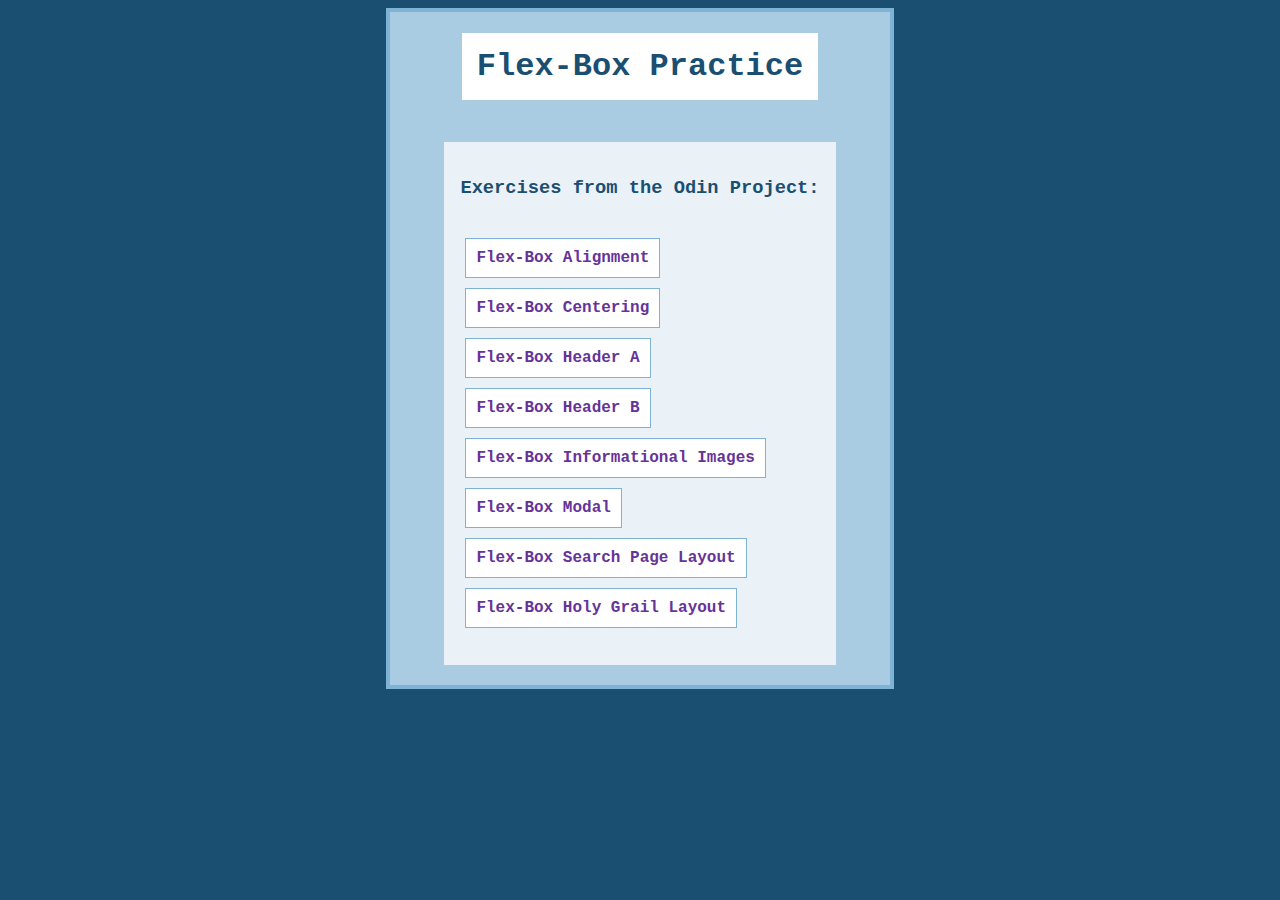
<file: index.html>
<!DOCTYPE html>
<html>

<!-- Exercise for the Odin Project on using flex-box -->

<head>
	<title>Flex-Box Practice</title>
	<meta charset="UTF-8">
	<meta http-equiv="X-UA-Compatible" content="IE=edge">
	<meta name="viewport" content="width=device-width, initial-scale=1.0">

	<!-- External style sheet -->
	<link rel="stylesheet" href="./styles/styleIndex.css">
	
	
</head>

<!-- Exercise rules: 

-->

<body>

	<div class="flex-center">
		<div class="flex-container">
		
			<h1>Flex-Box Practice</h1>
			
			<div class="flex-pages">
				
				<h3>Exercises from the Odin Project:</h3>
				<ul>
					<li><a href="./pages/flexbox00.html">Flex-Box Alignment</a></li>
					<li><a href="./pages/flexbox01.html">Flex-Box Centering</a></li>
					<li><a href="./pages/flexbox02.html">Flex-Box Header A</a></li>
					<li><a href="./pages/flexbox03.html">Flex-Box Header B</a></li>
					<li><a href="./pages/flexbox04.html">Flex-Box Informational Images</a></li>
					<li><a href="./pages/flexbox05.html">Flex-Box Modal</a></li>
					<li><a href="./pages/flexbox06.html">Flex-Box Search Page Layout</a></li>
					<li><a href="./pages/flexbox07.html">Flex-Box Holy Grail Layout</a></li>
				</ul>
				
			</div>
		</div>
	</div>

	

</body>

</html>
</file>
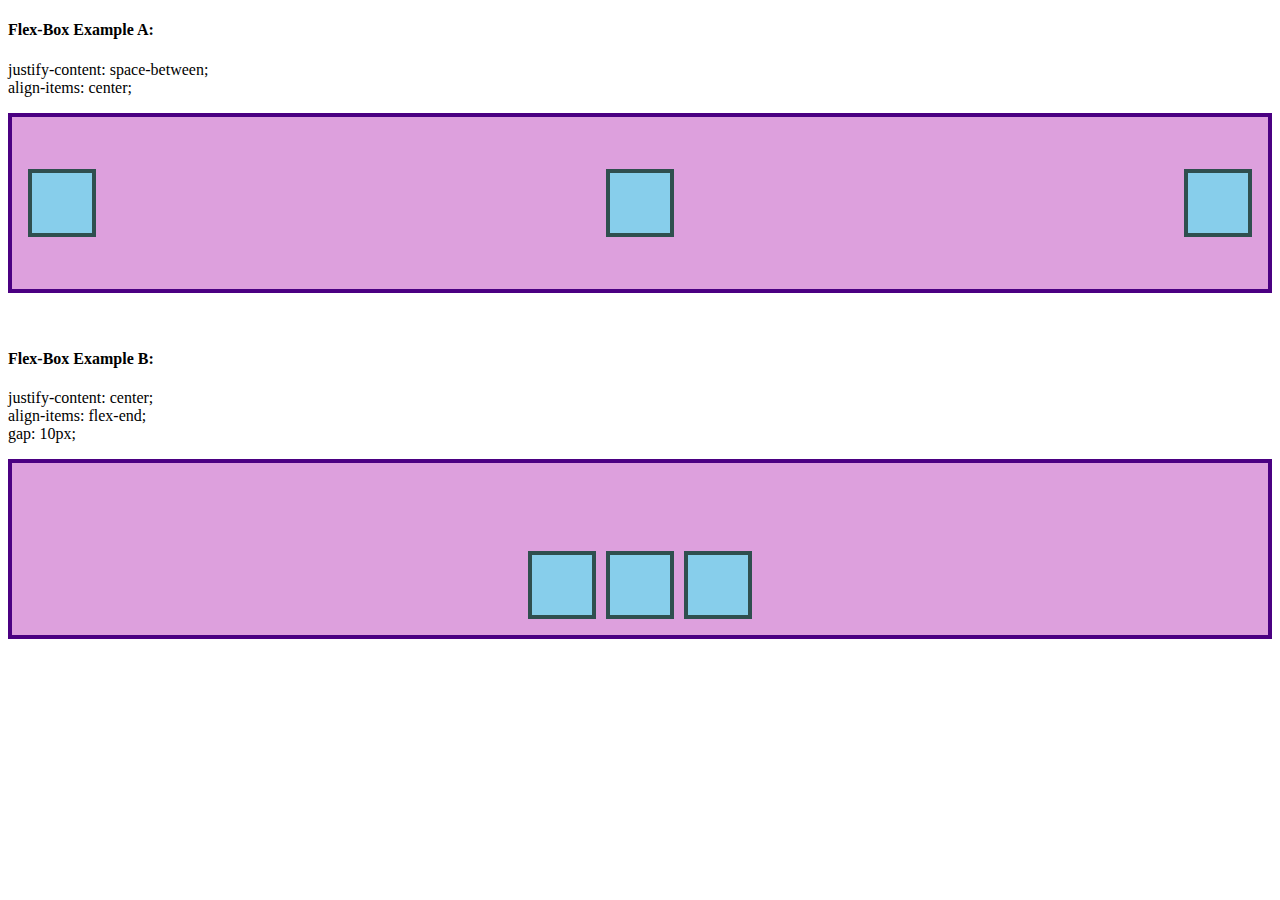
<file: flexbox00.html>
<!DOCTYPE html>
<html>

<!-- Exercise for the Odin Project on using flex-box -->

<head>
	<title>Flex-Box Alignment</title>
	<meta charset="UTF-8">
	<meta http-equiv="X-UA-Compatible" content="IE=edge">
	<meta name="viewport" content="width=device-width, initial-scale=1.0">

	<!-- External style sheet -->
	<link rel="stylesheet" href="./style00.css">
	
	
</head>

<!-- Exercise rules: 

-->

<body>

	<h4>Flex-Box Example A:</h4>
	<p>
		justify-content: space-between;
		<br>align-items: center;
	</p>
	<div class="flex-container">
		<div class="item"></div>
		<div class="item"></div>
		<div class="item"></div>
	</div>

	<br><br>

	<h4>Flex-Box Example B:</h4>
	<p>
		justify-content: center;
		<br>align-items: flex-end;
		<br>gap: 10px;
	</p>
	<div class="flex-containerB">
		<div class="itemB"></div>
		<div class="itemB"></div>
		<div class="itemB"></div>
	</div>


	

</body>

</html>
</file>
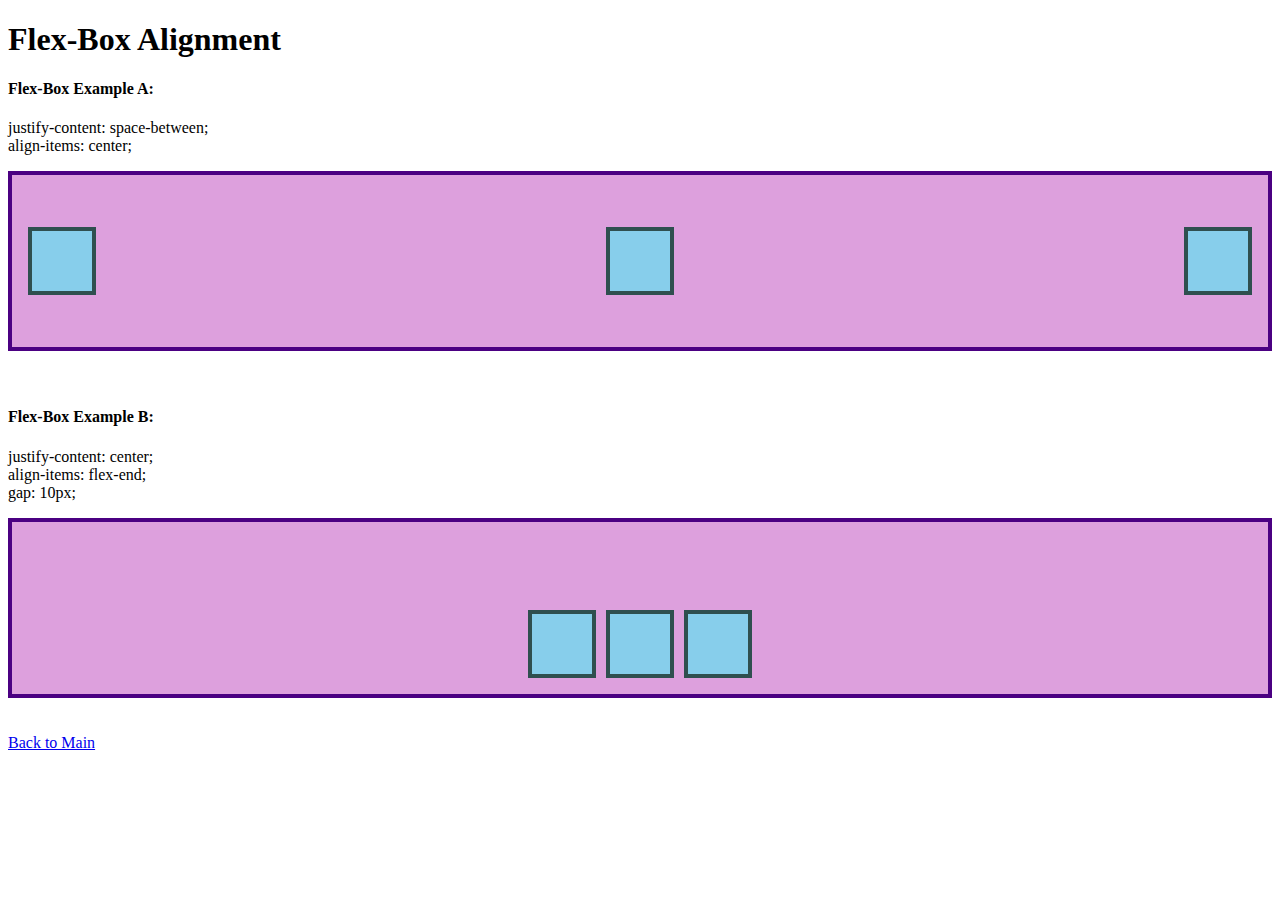
<file: pages/flexbox00.html>
<!DOCTYPE html>
<html>

<!-- Exercise for the Odin Project on using flex-box -->

<head>
	<title>Flex-Box Alignment</title>
	<meta charset="UTF-8">
	<meta http-equiv="X-UA-Compatible" content="IE=edge">
	<meta name="viewport" content="width=device-width, initial-scale=1.0">

	<!-- External style sheet -->
	<link rel="stylesheet" href="../styles/style00.css">
	
	
</head>

<!-- Exercise rules: 

-->

<body>

	<h1>Flex-Box Alignment</h1>
	
	<h4>Flex-Box Example A:</h4>
	<p>
		justify-content: space-between;
		<br>align-items: center;
	</p>
	<div class="flex-container">
		<div class="item"></div>
		<div class="item"></div>
		<div class="item"></div>
	</div>

	<br><br>

	<h4>Flex-Box Example B:</h4>
	<p>
		justify-content: center;
		<br>align-items: flex-end;
		<br>gap: 10px;
	</p>
	<div class="flex-containerB">
		<div class="itemB"></div>
		<div class="itemB"></div>
		<div class="itemB"></div>
	</div>

	<br><br>
	<a href="../index.html">Back to Main</a>
	

</body>

</html>
</file>
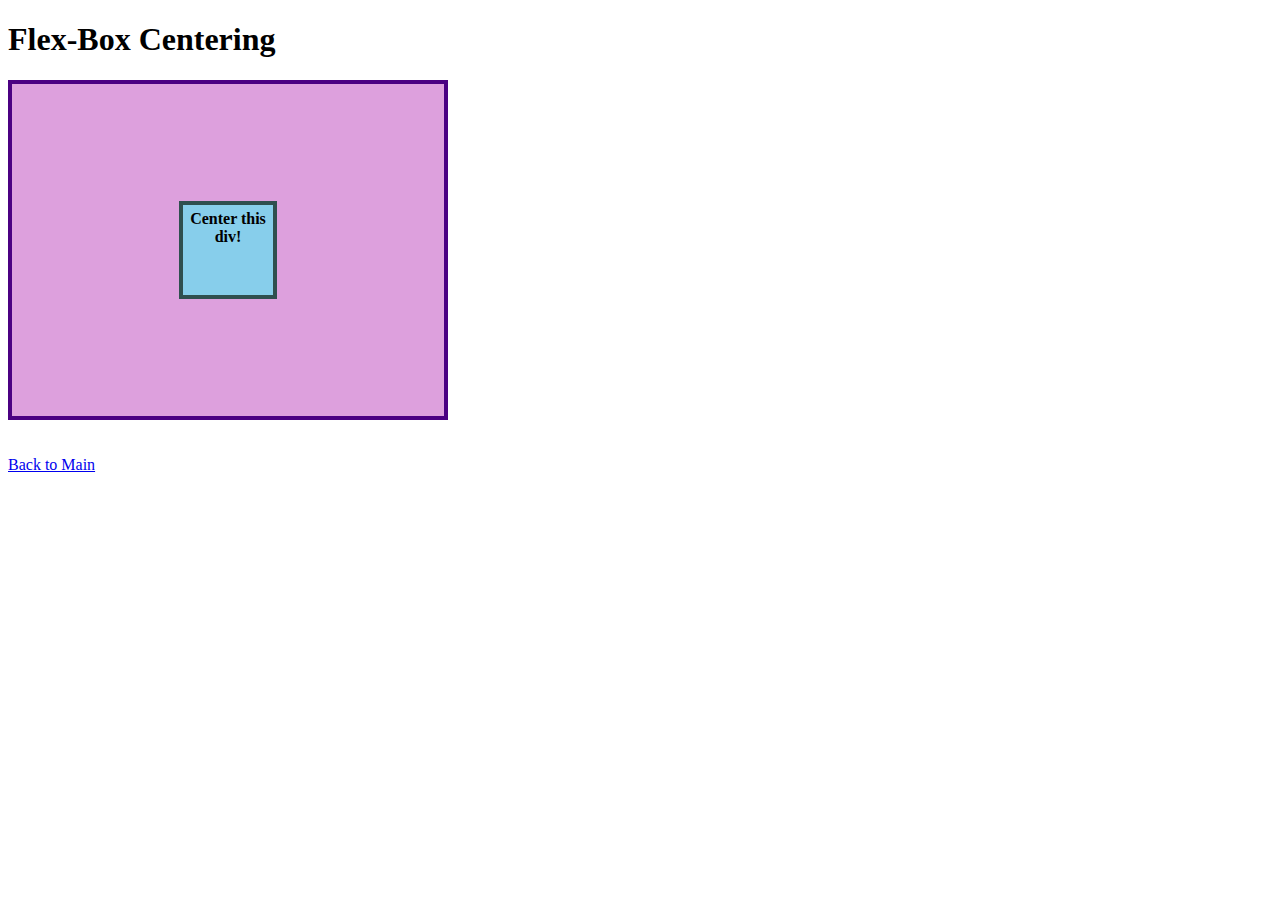
<file: pages/flexbox01.html>
<!DOCTYPE html>
<html>

<!-- Exercise for the Odin Project on using flex-box -->

<head>
	<title>Flex-Box Centering</title>
	<meta charset="UTF-8">
	<meta http-equiv="X-UA-Compatible" content="IE=edge">
	<meta name="viewport" content="width=device-width, initial-scale=1.0">

	<!-- External style sheet -->
	<link rel="stylesheet" href="../styles/style01.css">
	
	
</head>

<!-- Exercise rules: 

-->

<body>

	<h1>Flex-Box Centering</h1>
	
	<div class="flex-container">
		<div class="item">Center this div!</div>
	</div>

	<br><br>
	<a href="../index.html">Back to Main</a>

</body>

</html>
</file>
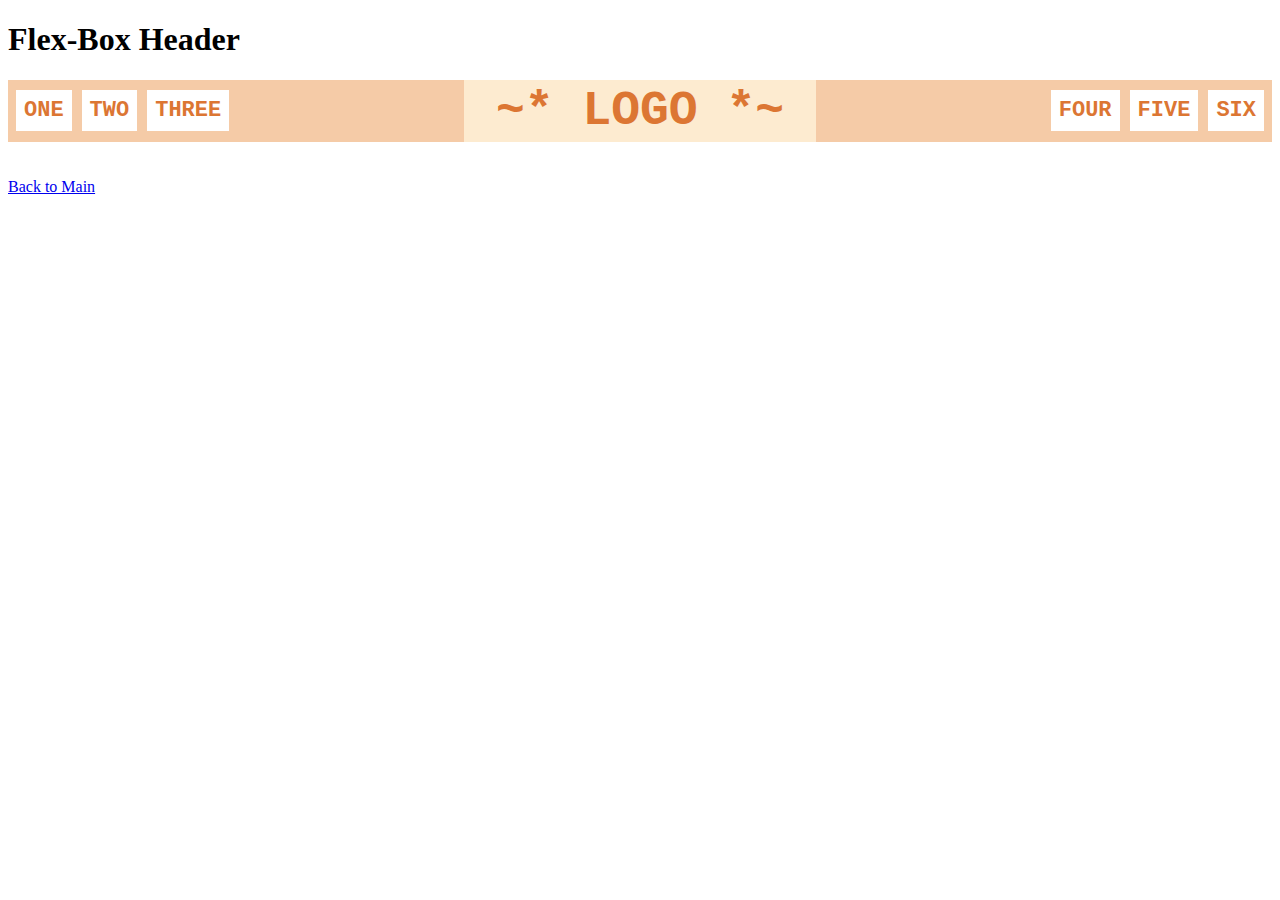
<file: pages/flexbox02.html>
<!DOCTYPE html>
<html>

<!-- Exercise for the Odin Project on using flex-box -->

<head>
	<title>Flex-Box Header</title>
	<meta charset="UTF-8">
	<meta http-equiv="X-UA-Compatible" content="IE=edge">
	<meta name="viewport" content="width=device-width, initial-scale=1.0">

	<!-- External style sheet -->
	<link rel="stylesheet" href="../styles/style02.css">
	
	
</head>

<!-- Exercise rules: 
Use flexbox rules to create this very common webpage header style. The benefit to using flex here is that everything should be flexible. Add flex-box elements to have the header show in a horizontal line that scales with the screen. Besides flex rules, you'll also want to add some rules for margin and padding. (Hint: uls have some default margin/padding that you will need to deal with.)

There is space between all items and the edge of the header (specific px amount doesn't matter here).
Logo is centered vertically and horizontally.
list-items are horizontal, and are centered vertically inside the header.
left-links and right-links are pushed all the way to the left and right, and stay at the edge of the header when the page is resized.
Your solution does not use floats, inline-block, or absolute positioning.
-->

<body>

	<h1>Flex-Box Header</h1>
	
	<div class="header">
	
		<div class="left-links">
			<ul>
				<li><a class="a_header" href="#">ONE</a></li>
				<li><a class="a_header" href="#">TWO</a></li>
				<li><a class="a_header" href="#">THREE</a></li>
			</ul>
		</div>
		
		<div class="logo">~*  LOGO  *~</div>
	
		<div class="right-links">
			<ul>
				<li><a class="a_header" href="#">FOUR</a></li>
				<li><a class="a_header" href="#">FIVE</a></li>
				<li><a class="a_header" href="#">SIX</a></li>
			</ul>
		</div>
		
	</div>
	

	<br><br>
	<a href="../index.html">Back to Main</a>

</body>

</html>
</file>
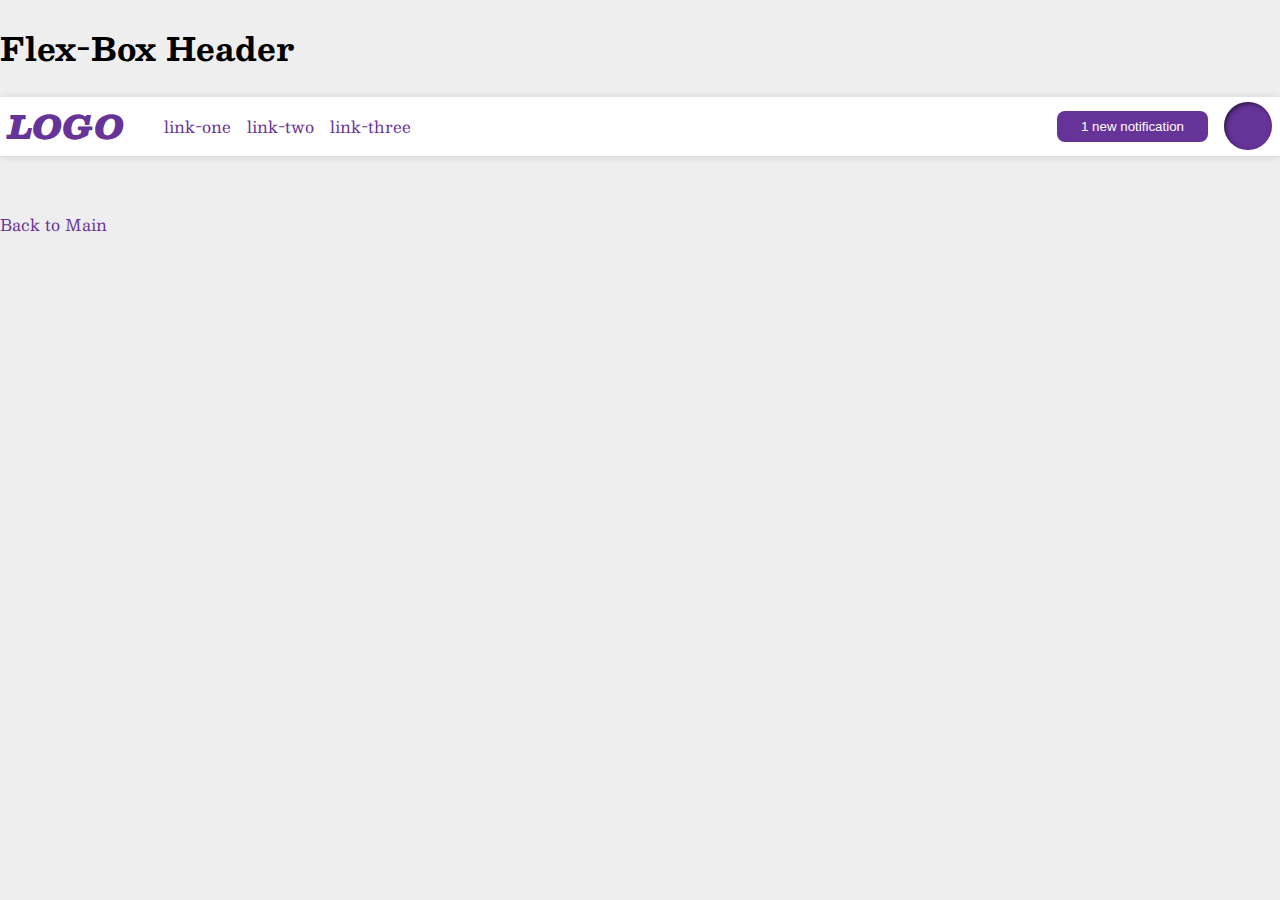
<file: pages/flexbox03.html>
<!DOCTYPE html>
<html>

<!-- Exercise for the Odin Project on using flex-box -->

<head>
	<title>Flex-Box Header</title>
	<meta charset="UTF-8">
	<meta http-equiv="X-UA-Compatible" content="IE=edge">
	<meta name="viewport" content="width=device-width, initial-scale=1.0">

	<!-- External style sheet -->
	<link rel="stylesheet" href="../styles/style03.css">
	
	
</head>

<!-- Exercise rules: 
For this one you will probably need to edit the HTML a little bit. Often with flexbox you need to add containers around things to make them go where you need them to go. In this case, you probably want to separate the items that go on the left and right of the header.

This is also the first example where you'll be nesting flex containers inside each other.

Rules:
Everything is centered vertically inside the header.
There is 8px space between everything and the edge of the header.
Items are arranged horizontally as seen in the outcome image.
There is 16px between each item on both sides of the header.
Flex is used to arrange everything.
-->

<body>

	<h1>Flex-Box Header</h1>
	
	<div class="header">
	
		<div class="header-left">
			<div class="logo">LOGO</div>
		
			<div class="links">
				<ul>
					<li><a class="a_header" href="#">link-one</a></li>
					<li><a class="a_header" href="#">link-two</a></li>
					<li><a class="a_header" href="#">link-three</a></li>
				</ul>
			</div>
		</div>
		
		<div class="header-right">
			<button class="notifications">
			1 new notification
			</button>
			
			<div class="profile-image"></div>
		</div>
		
	</div>
	

	<br><br>
	<a href="../index.html">Back to Main</a>

</body>

</html>
</file>
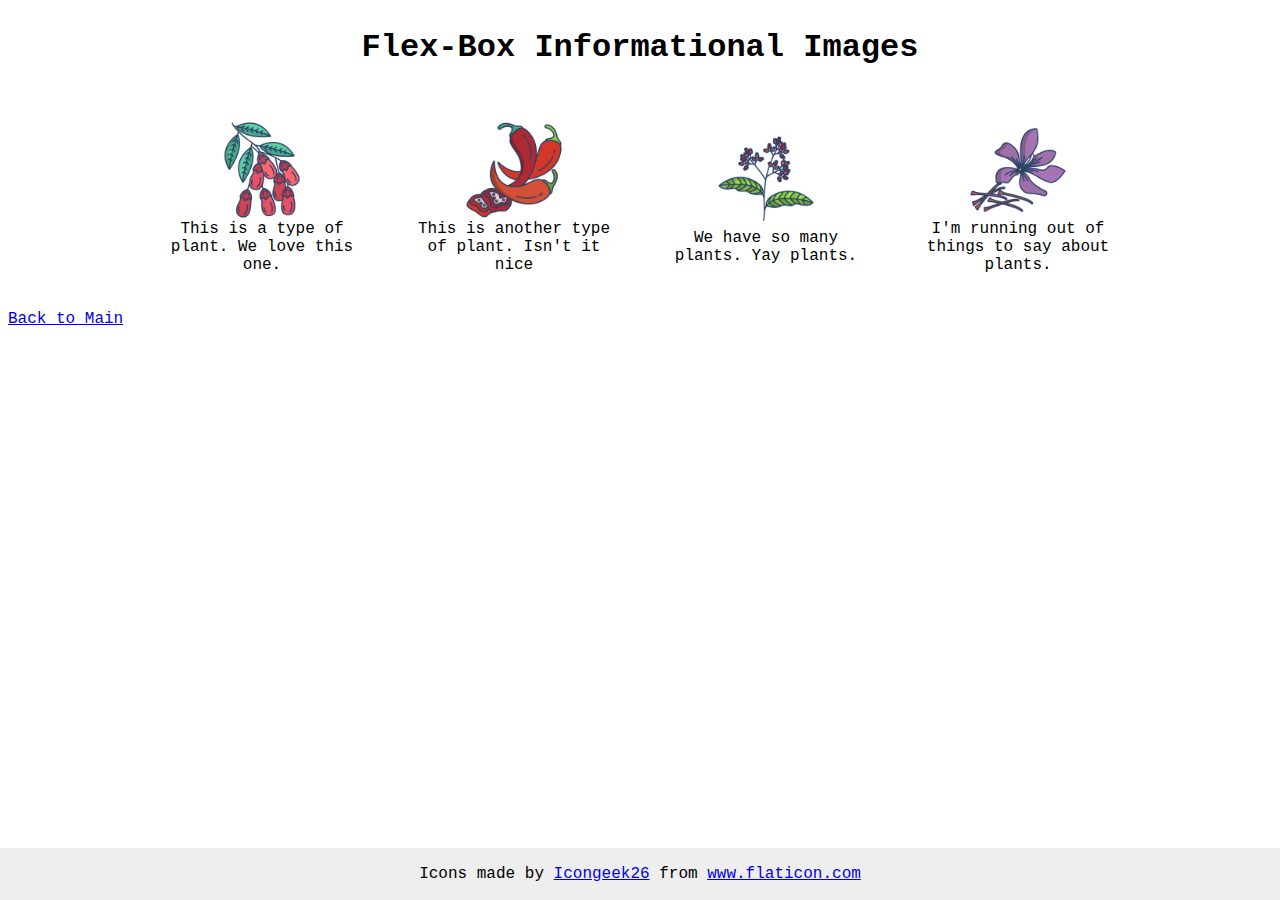
<file: pages/flexbox04.html>
<!DOCTYPE html>
<html>

<!-- Exercise for the Odin Project on using flex-box -->

<head>
	<title>Flex-Box Header</title>
	<meta charset="UTF-8">
	<meta http-equiv="X-UA-Compatible" content="IE=edge">
	<meta name="viewport" content="width=device-width, initial-scale=1.0">

	<!-- External style sheet -->
	<link rel="stylesheet" href="../styles/style04.css">
	
	
</head>

<!-- Exercise rules: 
The goal of this exercise is to recreate a section that is found on many informational websites.

For this one you will need to edit the HTML a little bit too. We can't be making things too easy for you. You'll want to add containers around the various elements so that you can flex them. Good luck!

Rules:
All items are centered on the page (horizontally, not vertically).
The title is centered on the page.
There is 32px between the title and the 'items.'
There is 52px between each item.
The items are arranged horizontally on the page.
The items are only 200px wide and the text wraps.
The item text is centered.
-->

<body>

	<div class="flex-center">

		<h1>Flex-Box Informational Images</h1>
		
		<div class="flex-image-row">
			
			<div class="flex-plant">
				<img src="../images/barberry.png" alt="barberry">
				<div class="text">This is a type of plant. We love this one.</div>
			</div>
			
			<div class="flex-plant">
				<img src="../images/chilli.png" alt="chili">
				<div class="text">This is another type of plant. Isn't it nice</div>
			</div>

			<div class="flex-plant">
				<img src="../images/pepper.png" alt="pepper">
				<div class="text">We have so many plants. Yay plants.</div>
			</div>

			<div class="flex-plant">
				<img src="../images/saffron.png" alt="saffron">
				<div class="text">I'm running out of things to say about plants.</div>
			</div>
		
		</div>

		<!-- disregard this section, it's here to give attribution to the creator of these icons -->
		<div class="footer">
			<div>Icons made by <a href="https://www.flaticon.com/authors/icongeek26" title="Icongeek26">Icongeek26</a> from <a href="https://www.flaticon.com/" title="Flaticon">www.flaticon.com</a></div>
		</div>
	
	</div>

	<br><br>
	<a href="../index.html">Back to Main</a>

</body>

</html>
</file>
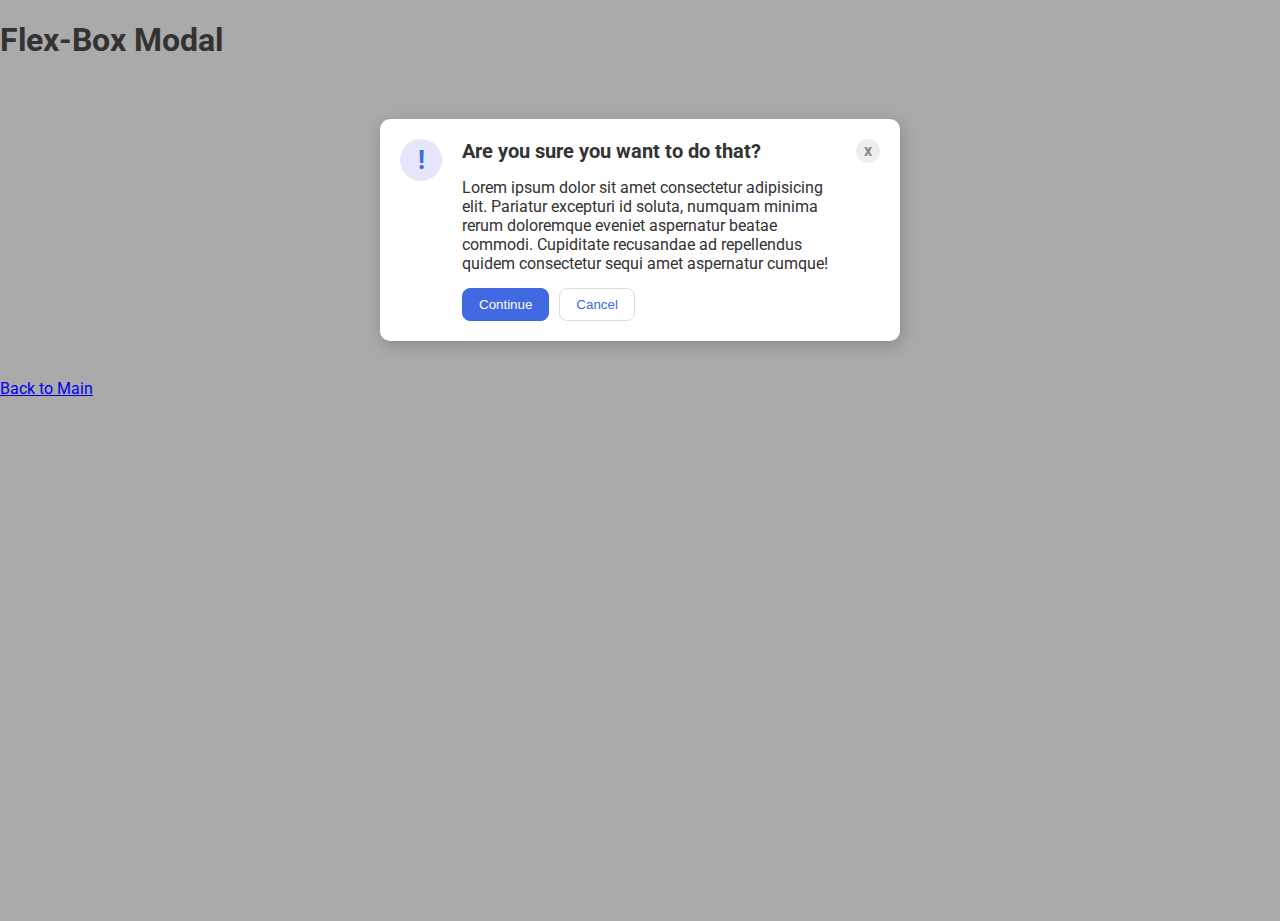
<file: pages/flexbox05.html>
<!DOCTYPE html>
<html>

<!-- Exercise for the Odin Project on using flex-box -->

<head>
	<title>Flex-Box Modal</title>
	<meta charset="UTF-8">
	<meta http-equiv="X-UA-Compatible" content="IE=edge">
	<meta name="viewport" content="width=device-width, initial-scale=1.0">

	<!-- External style sheet -->
	<link rel="stylesheet" href="../styles/style05.css">
	
	
</head>

<!-- Exercise rules: 
This one is another very common pattern on the web. The solution to this one is simple... but it might not be immediately obvious to you. You'll need to edit the HTML a bit to get everything where it needs to be.

A hint: depending on how you approach this one, you might need to revisit the flex-shrink property to keep a flex item from getting smashed.

Rules:
The blue icon is aligned to the left.
There is equal space on either side of the icon (the gaps between the icon and the edge of the card, and the icon and the text, are the same).
There is padding around the edge of the modal.
The header, text, and buttons are aligned with each other.
The header is bold and a slightly larger text-size than the text.
The close button is vertically aligned with the header, and aligned in the top-right of the card.
-->

<body>

	<h1>Flex-Box Modal</h1>
	
	<br><br>
	
	<div class="flex-center">

		<div class="flex-modal">
		
			<div class="modal-icon">!</div>
			
			<div class="flex-vertical">
			
				<div class="modal-header">Are you sure you want to do that?</div>
				
				<div class="modal-text">Lorem ipsum dolor sit amet consectetur adipisicing elit. Pariatur excepturi id soluta, numquam minima rerum doloremque eveniet aspernatur beatae commodi. Cupiditate recusandae ad repellendus quidem consectetur sequi amet aspernatur cumque!</div>
				
				<div class="flex-buttons">
					<button class="btn-continue">Continue</button>
					<button class="btn-cancel">Cancel</button>
				</div>
			
			</div>
			
			
			<div class="modal-close">x</div>
		
		</div>
	
	</div>

	<br><br>
	<a href="../index.html">Back to Main</a>

</body>

</html>
</file>
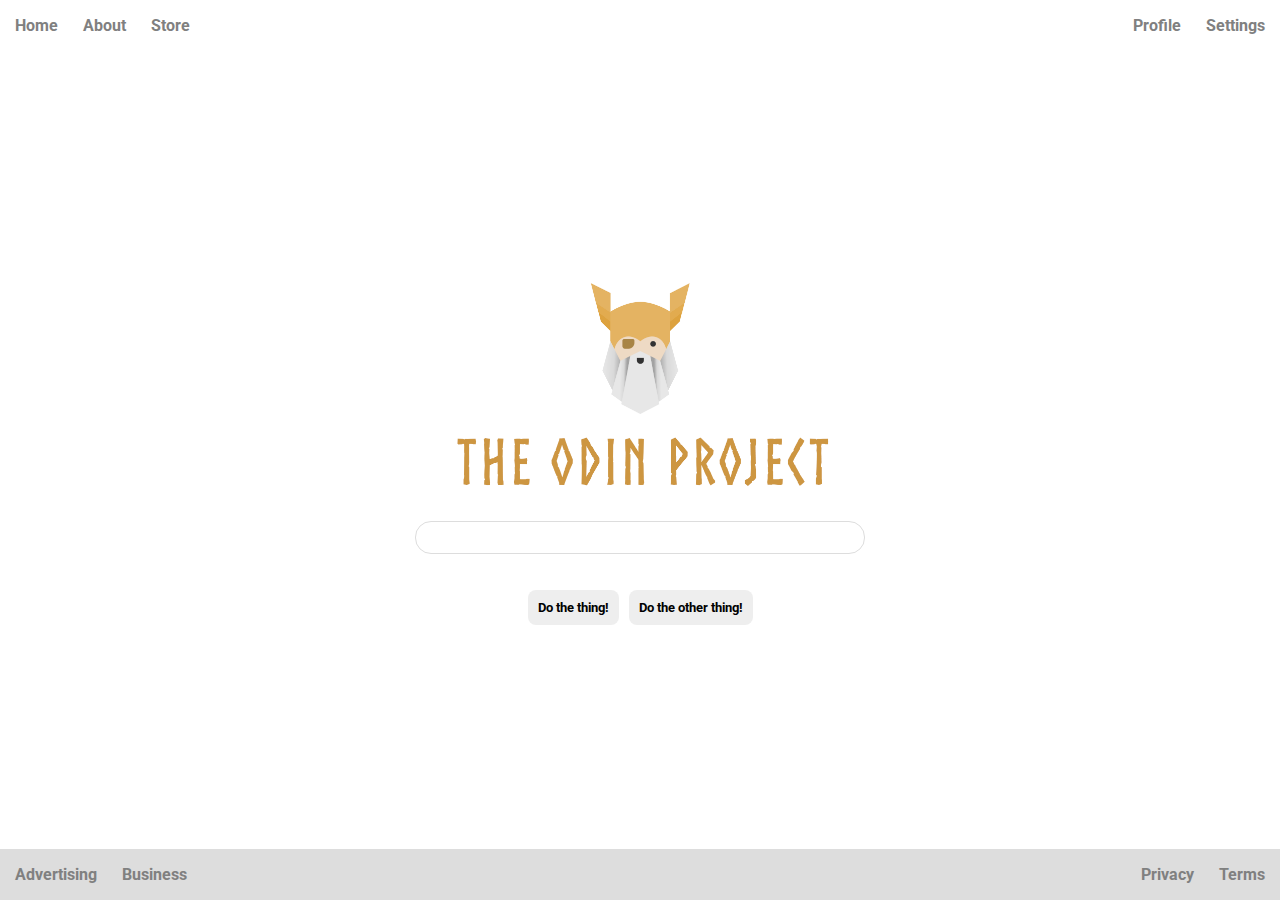
<file: pages/flexbox06.html>
<!DOCTYPE html>
<html>

<!-- Exercise for the Odin Project on using flex-box -->

<head>
	<title>Flex-Box Layout</title>
	<meta charset="UTF-8">
	<meta http-equiv="X-UA-Compatible" content="IE=edge">
	<meta name="viewport" content="width=device-width, initial-scale=1.0">

	<!-- External style sheet -->
	<link rel="stylesheet" href="../styles/style06.css">
	
	
</head>

<!-- Exercise rules: 
Flexbox is useful for laying out entire pages as well as the smaller components we've already been working with. For this exercise, we're leaving you with a little more work to do, with some things you may not have encountered yet. It's perfectly acceptable to google things you're unsure of!

Hints:
You may want to search something like CSS remove list bullets. We've done this for you in previous examples, but not here. Yay learning.
We've added height: 100vh to the body... this makes the body exactly the same height as the viewport. To stick the footer to the bottom you will need to use flex and change the direction to column.

Rules:
The header is at the top of the page, the footer is at the bottom, and they stay in place if you resize your screen.
The header and footer have padding.
The links in the header and footer are pushed to either side.
There is space between the links in the header and footer.
The footer has a light gray background (#eeeeee).
The logo, input and buttons are centered in the screen.
The buttons have an appropriate amount of padding.
There is space between the logo, input and buttons.
-->

<body>

	
		<div class="flex-header">

			<ul class="left-links">
				<li><a href="../index.html">Home</a></li>
				<li><a href="#">About</a></li>
				<li><a href="#">Store</a></li>
			</ul>
		
			<ul class="right-links">
				<li><a href="#">Profile</a></li>
				<li><a href="#">Settings</a></li>
			</ul>
		</div>
		
		
		<div class="flex-content">
			<img src="../images/odin_logo.png" alt="">
			
			<div class="input">
				<input type="text">
			</div>
			
			<div class="buttons">
				<button>Do the thing!</button>
				<button>Do the other thing!</button>
			</div>
		</div>
	  
		<div class="flex-footer">
			<ul class="left-links">
				<li><a href="#">Advertising</a></li>
				<li><a href="#">Business</a></li>
			</ul>
			
			<ul class="right-links">
				<li><a href="#">Privacy</a></li>
				<li><a href="#">Terms</a></li>
			</ul>
			

		</div>
	
</body>

</html>
</file>
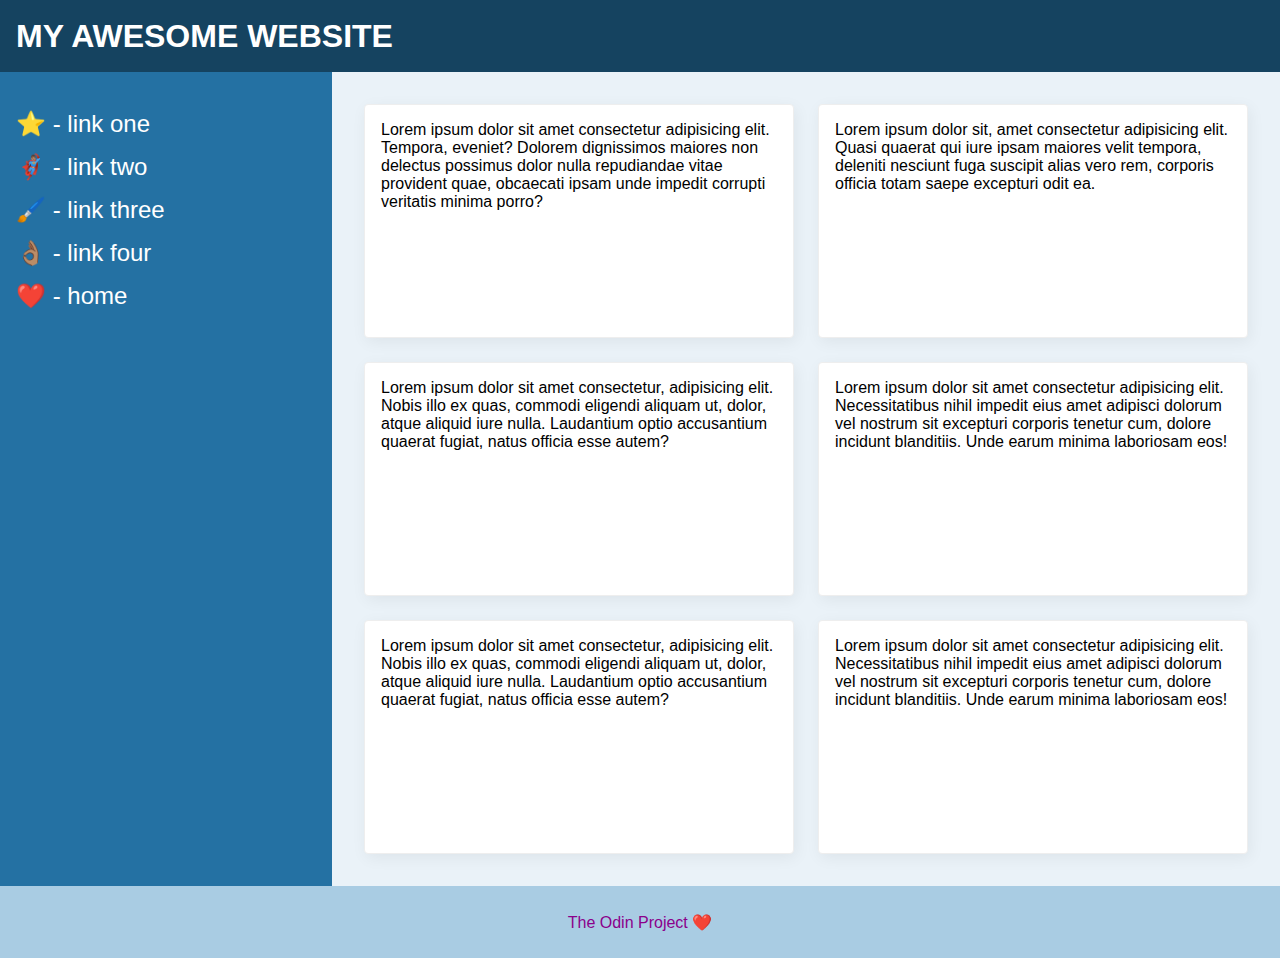
<file: pages/flexbox07.html>
<!DOCTYPE html>
<html>

<!-- Exercise for the Odin Project on using flex-box -->

<head>
	<title>Flex-Box Layout</title>
	<meta charset="UTF-8">
	<meta http-equiv="X-UA-Compatible" content="IE=edge">
	<meta name="viewport" content="width=device-width, initial-scale=1.0">

	<!-- External style sheet -->
	<link rel="stylesheet" href="../styles/style07.css">
	
	
</head>

<!-- Exercise rules: 
In this last flexbox exercise you're going to recreate an incredibly common website layout. It is so common that it is often called the Holy Grail layout... and with flexbox it is actually pretty easy to pull off.

As with the previous exercise, we've left a little more for you to do.

Hints:
You will need to change the flex-direction to push the footer down.
You will need to add some divs as containers to get things to line up correctly.
flex-wrap will help get the cards aligned correctly.

Rules:
The header text is size 32px and weight 900.
The header text is vertically centered and 16px from the edge of the screen.
The footer is pushed to the bottom of the screen (the footer may go below the bottom of the screen if the content of the 'cards' section overflows and/or if your screen is shorter).
The footer text is centered horizontally and vertically.
The sidebar and cards take up all available space above the footer.
The sidebar is 300px wide (and it doesn't shrink).
The sidebar links are size 24px, are white, and do not have the underline text decoration.
The sidebar has 16px padding.
There is 32px padding around the 'cards' section.
The cards are arranged horizontally, but wrap to multiple lines when they run out of room on the page.
-->

<body>

	<div class="header">
		MY AWESOME WEBSITE
	</div>
	
	<div class="flex-content">

		<div class="sidebar">
			<ul>
				<li><a href="google.com">⭐ - link one</a></li>
				<li><a href="google.com">🦸🏽‍♂️ - link two</a></li>
				<li><a href="google.com">🖌️ - link three</a></li>
				<li><a href="google.com">👌🏽 - link four</a></li>
				<li><a href="../index.html">❤️ - home</a></li>
			</ul>
		</div>
		
		<div class="flex-cards">

			<div class="card">Lorem ipsum dolor sit amet consectetur adipisicing elit. Tempora, eveniet? Dolorem dignissimos maiores non delectus possimus dolor nulla repudiandae vitae provident quae, obcaecati ipsam unde impedit corrupti veritatis minima porro?</div>
			<div class="card">Lorem ipsum dolor sit, amet consectetur adipisicing elit. Quasi quaerat qui iure ipsam maiores velit tempora, deleniti nesciunt fuga suscipit alias vero rem, corporis officia totam saepe excepturi odit ea.</div>
			<div class="card">Lorem ipsum dolor sit amet consectetur, adipisicing elit. Nobis illo ex quas, commodi eligendi aliquam ut, dolor, atque aliquid iure nulla. Laudantium optio accusantium quaerat fugiat, natus officia esse autem?</div>
			<div class="card">Lorem ipsum dolor sit amet consectetur adipisicing elit. Necessitatibus nihil impedit eius amet adipisci dolorum vel nostrum sit excepturi corporis tenetur cum, dolore incidunt blanditiis. Unde earum minima laboriosam eos!</div>
			<div class="card">Lorem ipsum dolor sit amet consectetur, adipisicing elit. Nobis illo ex quas, commodi eligendi aliquam ut, dolor, atque aliquid iure nulla. Laudantium optio accusantium quaerat fugiat, natus officia esse autem?</div>
			<div class="card">Lorem ipsum dolor sit amet consectetur adipisicing elit. Necessitatibus nihil impedit eius amet adipisci dolorum vel nostrum sit excepturi corporis tenetur cum, dolore incidunt blanditiis. Unde earum minima laboriosam eos!</div>

		</div>
	</div>
	
	
	<div class="footer">
	The Odin Project ❤️
	</div>
	
</body>

</html>
</file>
<file: styles/styleIndex.css>
body {
	font-family: "Courier New", monospace;
	background-color: #1B4F72;
	color: #1B4F72;
}

.flex-center {
	
	/* Make this a horizontal flex-box container */
	display: flex;
	flex-direction: row;

	/* Horizontally centered */
	justify-content: center;

	/* Vertically top-aligned */
	align-items: flex-start;

	gap: 20px;
	padding-bottom: 20px;
}

.flex-container {
	height: auto;
	width: 500px;
	background-color: #A9CCE3;
	border: 4px solid #7FB3D5;

	/* Make this a vertical flex-box container */
	display: flex;
	flex-direction: column;

	/* Vertically top-aligned */
	justify-content: flex-start;

	/* Horizontally centered */
	align-items: center;

	gap: 20px;
	padding-bottom: 20px;
}

h1 {
	background-color: white;
	padding: 15px;
	width: auto;
}


.flex-pages {
	height: auto;
	width: auto;
	padding: 16px;
	background-color: #EAF2F8;
	/* border: 4px solid #7FB3D5; */
	
	/* Make this a vertical flex-box container */
	display: flex;
	flex-direction: column;

	/* Vertically centered */
	justify-content: center;

	/* Horizontally left-aligned */
	align-items: flex-start;

	text-align: left;
}

.flex-pages ul {
	
	/* Make this a vertical flex-box container */
	display: flex;
	flex-direction: column;

	/* Vertically centered */
	justify-content: center;

	/* Horizontally left-aligned */
	align-items: flex-start;
	
	gap: 10px;
	
	list-style-type: none;
	
	padding: 5px;
}

li {
	
	border: 1px solid #7FB3D5;
	padding: 10px;
	background-color: white;
	font-weight: bold;
}

a {
	/* This removes the line under our links */
	text-decoration: none;
	color: rebeccapurple;
}
</file>
<file: style00.css>
.flex-container {
  height: 140px;
  padding: 16px;
  background-color: plum;
  border: 4px solid indigo;
  display: flex; /* Any element with "display: flex;" becomes a flex-box container */
  flex-direction: row;
  
  /* Space the contents apart to fit the width of the container without flexing/stretching them */
  justify-content: space-between; 
  
  /* You can choose to vertically-align the contents to the center of the container */
  align-items: center;
}


.item {
	width: 60px;
	height: 60px;
	border: 4px solid darkslategray;
	background-color: skyblue;
	
} 

.flex-containerB {
  height: 140px;
  padding: 16px;
  background-color: plum;
  border: 4px solid indigo;
  display: flex; /* Any element with "display: flex;" becomes a flex-box container */
  flex-direction: row;
  
  /* Group the contents together in the center of the container */
  justify-content: center; 
  
  /* You can choose to vertically-align the contents to the bottom */
  align-items: flex-end;
  
  /* Add a gap between contents */
  gap: 10px;
}


.itemB {
	width: 60px;
	height: 60px;
	border: 4px solid darkslategray;
	background-color: skyblue;
	
}
</file>
<file: styles/style00.css>
.flex-container {
  height: 140px;
  padding: 16px;
  background-color: plum;
  border: 4px solid indigo;
  display: flex; /* Any element with "display: flex;" becomes a flex-box container */
  flex-direction: row;
  
  /* Space the contents apart to fit the width of the container without flexing/stretching them */
  justify-content: space-between; 
  
  /* You can choose to vertically-align the contents to the center of the container */
  align-items: center;
}


.item {
	width: 60px;
	height: 60px;
	border: 4px solid darkslategray;
	background-color: skyblue;
	
} 

.flex-containerB {
  height: 140px;
  padding: 16px;
  background-color: plum;
  border: 4px solid indigo;
  display: flex; /* Any element with "display: flex;" becomes a flex-box container */
  flex-direction: row;
  
  /* Group the contents together in the center of the container */
  justify-content: center; 
  
  /* You can choose to vertically-align the contents to the bottom */
  align-items: flex-end;
  
  /* Add a gap between contents */
  gap: 10px;
}


.itemB {
	width: 60px;
	height: 60px;
	border: 4px solid darkslategray;
	background-color: skyblue;
	
}
</file>
<file: styles/style01.css>
.flex-container {
  width: 400px;
  height: 300px;
  padding: 16px;
  background-color: plum;
  border: 4px solid indigo;
  display: flex; /* Any element with "display: flex;" becomes a flex-box container */
  flex-direction: row;
  
  /* Space the contents apart to fit the width of the container without flexing/stretching them */
  justify-content: center; 
  
  /* You can choose to vertically-align the contents to the center of the container */
  align-items: center;
}


.item {
	width: 80px;
	height: 80px;
	border: 4px solid darkslategray;
	padding: 5px;
	background-color: skyblue;
	font-weight: bold;
	text-align: center;
}
</file>
<file: styles/style02.css>
.header {
	font-family: "Courier New", monospace;
	background-color: #F5CBA7;
	
	/* Make this a horizontal flex-box container */
	display: flex; 
	flex-direction: row;

	/* Space the contents evenly apart to fit the width of the container without flexing/stretching them */
	justify-content: space-between; 

	/* Vertically-center the contents */
	align-items: center;
	
	padding-left: 8px;
	padding-right: 8px;
}

.left-links {
	
	/* Make this a horizontal flex-box container */
	display: flex; 
	flex-direction: row;

	/* Horizontally left-align the contents */
	justify-content: flex-start; 

	/* Vertically-center the contents */
	align-items: center;
}

.right-links {
	
	/* Make this a horizontal flex-box container */
	display: flex; 
	flex-direction: row;

	/* Horizontally right-align the contents */
	justify-content: flex-end; 

	/* Vertically-center the contents */
	align-items: center;
}

.logo {
	font-size: 48px;
	font-weight: 900;
	color: #DC7633;
	background-color: #FDEBD0;
	padding: 4px 32px;
}

ul {
	/* Remove the bullets on the list items */
	list-style-type: none;
	
	/* Change list to also be a flex container */
	display: flex;
	gap: 10px;
	
	margin: 0;
	padding: 0;
}

a.a_header {
	font-size: 22px;
	font-weight: bold;
	color: #DC7633;
	background-color: white;
	padding: 8px;
	
	/* Remove the underline under the links */
	text-decoration: none;
}
</file>
<file: styles/style03.css>
/* Import fonts */
@import url('https://fonts.googleapis.com/css2?family=Besley:ital,wght@0,400;1,900&display=swap');

body {
	margin: 0;
	background: #eee;
	font-family: Besley, serif;
}

.header {
	background: white;
	border-bottom: 1px solid #ddd;
	box-shadow: 0 0 8px rgba(0,0,0,.1);
	
	/* Make this a horizontal flex-box container */
	display: flex; 
	flex-direction: row;

	/* Space apart the contents */
	justify-content: space-between; 

	/* Vertically-center the contents */
	align-items: center;
	
	padding-left: 8px;
	padding-right: 8px;
}

.header-left {
	/* Make this a horizontal flex-box container */
	display: flex; 
	flex-direction: row;

	/* Horizontally left-align the contents */
	justify-content: flex-start; 

	/* Vertically-center the contents */
	align-items: center;
	
}

.header-right {
	/* Make this a horizontal flex-box container */
	display: flex; 
	flex-direction: row;

	/* Horizontally right-align the contents */
	justify-content: flex-end; 

	/* Vertically-center the contents */
	align-items: center;
	
	gap: 16px;
}

.logo {
	color: rebeccapurple;
	font-size: 32px;
	font-weight: 900;
	font-style: italic;
}

.links ul {
	
	/* Make this a horizontal flex-box container */
	display: flex; 
	flex-direction: row;

	/* Horizontally right-align the contents */
	justify-content: flex-start; 

	/* Vertically-center the contents */
	align-items: center;
	
	gap: 16px;
}

.profile-image {
	background: rebeccapurple;
	box-shadow: inset 2px 2px 4px rgba(0,0,0,.5);
	border-radius: 50%;
	width: 48px;
	height:  48px;
}

button {
	border: none;
	border-radius: 8px;
	background: rebeccapurple;
	color: white;
	padding: 8px 24px;
}

a {
	/* This removes the line under our links */
	text-decoration: none;
	color: rebeccapurple;
}

ul {
	list-style-type: none;
}
</file>
<file: styles/style04.css>
/* Import fonts */
@import url('https://fonts.googleapis.com/css2?family=Besley:ital,wght@0,400;1,900&display=swap');

.flex-center {
	/* Make this a vertical flex-box container */
	display: flex; 
	flex-direction: column;

	/* Vertically top-align the contents */
	justify-content: flex-start; 

	/* Horizontally-center the contents */
	align-items: center;
	
	gap: 32px;
}

.flex-image-row {
	/* Make this a horizontal flex-box container */
	display: flex; 
	flex-direction: row;

	/* Center the contents */
	justify-content: center; 

	/* Vertically-center the contents */
	align-items: center;
	
	gap: 52px;
}

.flex-plant {	
	/* Make this a vertical flex-box container */
	display: flex; 
	flex-direction: column;

	/* Vertically top-align the contents */
	justify-content: flex-start; 

	/* Horizontally-center the contents */
	align-items: center;
	
	text-align: center;
	
	width: 200px;
}

body {
	font-family: 'Courier New', Courier, monospace;
}

img {
	width: 100px;
	height: 100px;
}

.title {
	font-size: 36px;
	font-weight: 900;
}

/* Do not edit this footer */
.footer {
	position: fixed;
	bottom: 0;
	left: 0;
	right: 0;
	height: 52px;
	display: flex;
	align-items: center;;
	justify-content: center;
	background: #eee;
}
</file>
<file: styles/style05.css>
/* Import fonts */
@import url('https://fonts.googleapis.com/css2?family=Roboto:wght@400;700&display=swap');

html, body {
  height: 100%;
}

body {
  font-family: Roboto, sans-serif;
  margin: 0;
  background: #aaa;
  color: #333;
  
}

.flex-center {
  /* Make this a horizontal flex-box container */
  display: flex;
  flex-direction: row;
  align-items: center;
  justify-content: center;
}

.flex-modal {
  background: white;
  width: 480px;
  border-radius: 10px;
  box-shadow: 2px 4px 16px rgba(0,0,0,.2);
  
  /* Make this a horizontal flex-box container */
  display: flex;
  flex-direction: row;
  align-items: space-between;
  justify-content: center;
  padding: 20px;
  gap: 20px;
}

.flex-vertical {
	
  /* Make this a vertical flex-box container */
  display: flex;
  flex-direction: column;
  align-items: flex-start;
  justify-content: center;

  gap: 15px;
}

.modal-icon {
  color: royalblue;
  font-size: 26px;
  font-weight: 700;
  background: lavender;
  width: 42px;
  height: 42px;
  border-radius: 50%;
  
  display: flex;
  align-items: center;
  justify-content: center;
  
  flex: 1 0 auto;
}

.modal-header {
	font-weight: bold;
	font-size: 1.25em;
}

.modal-close {
  background: #eee;
  border-radius: 50%;
  color: #888;
  font-weight: bold;
  font-size: 16px;
  height: 24px;
  width: 24px;
  
  display: flex;
  align-items: center;
  justify-content: center;
  
  flex: 1 0 auto;
}

.flex-buttons{
  /* Make this a horizontal flex-box container */
  display: flex;
  flex-direction: row;
  align-items: flex-start;
  justify-content: center;
  gap: 10px;
}

button {
  padding: 8px 16px;
  border-radius: 8px;
}

button.btn-continue {
  background: royalblue;
  border: 1px solid royalblue;
  color: white;
}

button.btn-cancel {
  background: white;
  border: 1px solid #ddd;
  color: royalblue;
}
</file>
<file: styles/style06.css>
@import url('https://fonts.googleapis.com/css2?family=Roboto:wght@400;700&display=swap');

body {
	height: 100vh;
	margin: 0px;
	overflow: hidden;
	font-family: Roboto, sans-serif;
	
	/* Make this a vertical flex-box container */
	display: flex;
	flex-direction: column;
	justify-content: space-between; /* Vertically space contents apart */
	align-items: space-between; /* Horizontally space contents apart */
}


.flex-header {
	/* Make this a horizontal flex-box container */
	display: flex;
	flex-direction: row;
	justify-content: space-between; /* Horizontally space contents apart */
	align-items: flex-start; /* Vertically anchor header contents to top */
	padding-left: 15px;
	padding-right: 15px;
}

.left-links {
	/* Make this a horizontal flex-box container */
	display: flex;
	flex-direction: row;
	justify-content: flex-start; /* Horizontally anchor left links to left side */
	align-items: center; /* Vertically center within header/footer */
	gap: 25px;
}

.right-links {
	/* Make this a horizontal flex-box container */
	display: flex;
	flex-direction: row;
	justify-content: flex-end; /* Horizontally anchor right links to right side */
	align-items: center; /* Vertically center within header/footer */
	gap: 25px;
}


a {
	/* This removes the line under our links */
	text-decoration: none;
	color: gray;
	font-weight: bold;
}

ul {
	list-style-type: none;	/* No bullets on list items */
	padding: 0px;
}



.flex-content {
	/* Make this a vertical flex-box container */
	display: flex;
	flex-direction: column;
	justify-content: center; /* Vertically center */
	align-items: center; /* Horizontally center */
	gap: 20px;
}

img {
	width: 600px;
}

.buttons {
	/* Make this a horizontal flex-box container */
	display: flex;
	flex-direction: row;
	justify-content: center; /* Horizontally center */
	align-items: center; /* Vertically center */
	gap: 10px;
}


button {
	font-family: Roboto, sans-serif;
	border: none;
	border-radius: 8px;
	background: #eee;
	font-weight: bold;
	padding: 10px;
	cursor: pointer;
}

input {
	border: 1px solid #ddd;
	border-radius: 16px;	/* Rounded corners */
	padding: 8px 24px;
	width: 400px;
	margin-bottom: 16px;
}


.flex-footer {
	/* Make this a horizontal flex-box container */
	display: flex;
	flex-direction: row;
	justify-content: space-between; /* Horizontally space contents apart */
	align-items: flex-end; /* Vertically anchor footer contents to bottom */
	
	padding-left: 15px;
	padding-right: 15px;
	background-color: #ddd;
}
</file>
<file: styles/style07.css>
body {
	font-family: -apple-system, BlinkMacSystemFont, 'Segoe UI', Roboto, Oxygen, Ubuntu, Cantarell, 'Open Sans', 'Helvetica Neue', sans-serif;
	margin: 0;
	min-height: 100vh;
	
	/* Make this a vertical flex-box container */
	display: flex;
	flex-direction: column;
	justify-content: space-between; /* Vertically space contents apart */
	align-items: space-between; /* Horizontally space contents apart */
}

.header {
	height: 72px;
	background: #154360;
	color: white;
	font-weight: bold;
	font-size: 32px;
	vertical-align: center;
	
	/* Make this a horizontal flex-box container */
	display: flex;
	flex-direction: row;
	justify-content: flex-start; /* Horizontally anchor to right */
	align-items: center; /* Vertically center */
	padding-left: 16px;
}

.flex-content {
	/* Make this a horizontal flex-box container */
	display: flex;
	flex-direction: row;
	justify-content: space-between; /* Vertically space contents apart */
	align-items: space-between; /* Horizontally space contents apart */
	flex: 1 0 auto; /* Set flex to grow to fill screen */
}

.sidebar {
	width: 300px;
	background: #2471A3;
	flex: 1 0 auto;
	padding: 16px;
}

.sidebar ul {
	list-style-type: none;	/* No bullets on list items */
	padding: 0px;
	line-height: 250%;
}

a {
	/* This removes the line under our links */
	text-decoration: none;
	font-size: 24px;
	color: white;
}


.flex-cards {
	/* Make this a horizontal flex-box container */
	display: flex;
	flex-direction: row;
	justify-content: space-between; /* Vertically space contents apart */
	align-items: space-between; /* Horizontally space contents apart */
	flex-wrap: wrap; /* Let cards dynamically wrap to form additional rows */
	
	background-color: #EAF2F8;
	padding: 32px;
	gap: 24px;
}

.card {
	border: 1px solid #eee;
	box-shadow: 2px 4px 16px rgba(0,0,0,.06);
	border-radius: 4px;
	width: 250px;
	height: 200px;
	padding: 16px;
	
	flex: 1 0 auto; /* Set flex to grow to fill screen */
	
	background-color: white;
	font-weight: 500;
}

.footer {
	height: 72px;
	background: #A9CCE3;
	color: darkmagenta;
	
	/* Make this a horizontal flex-box container */
	display: flex;
	flex-direction: row;
	justify-content: center; /* Horizontally center */
	align-items: center; /* Vertically center */
	padding-left: 15px;
	padding-right: 15px;
}
</file>
